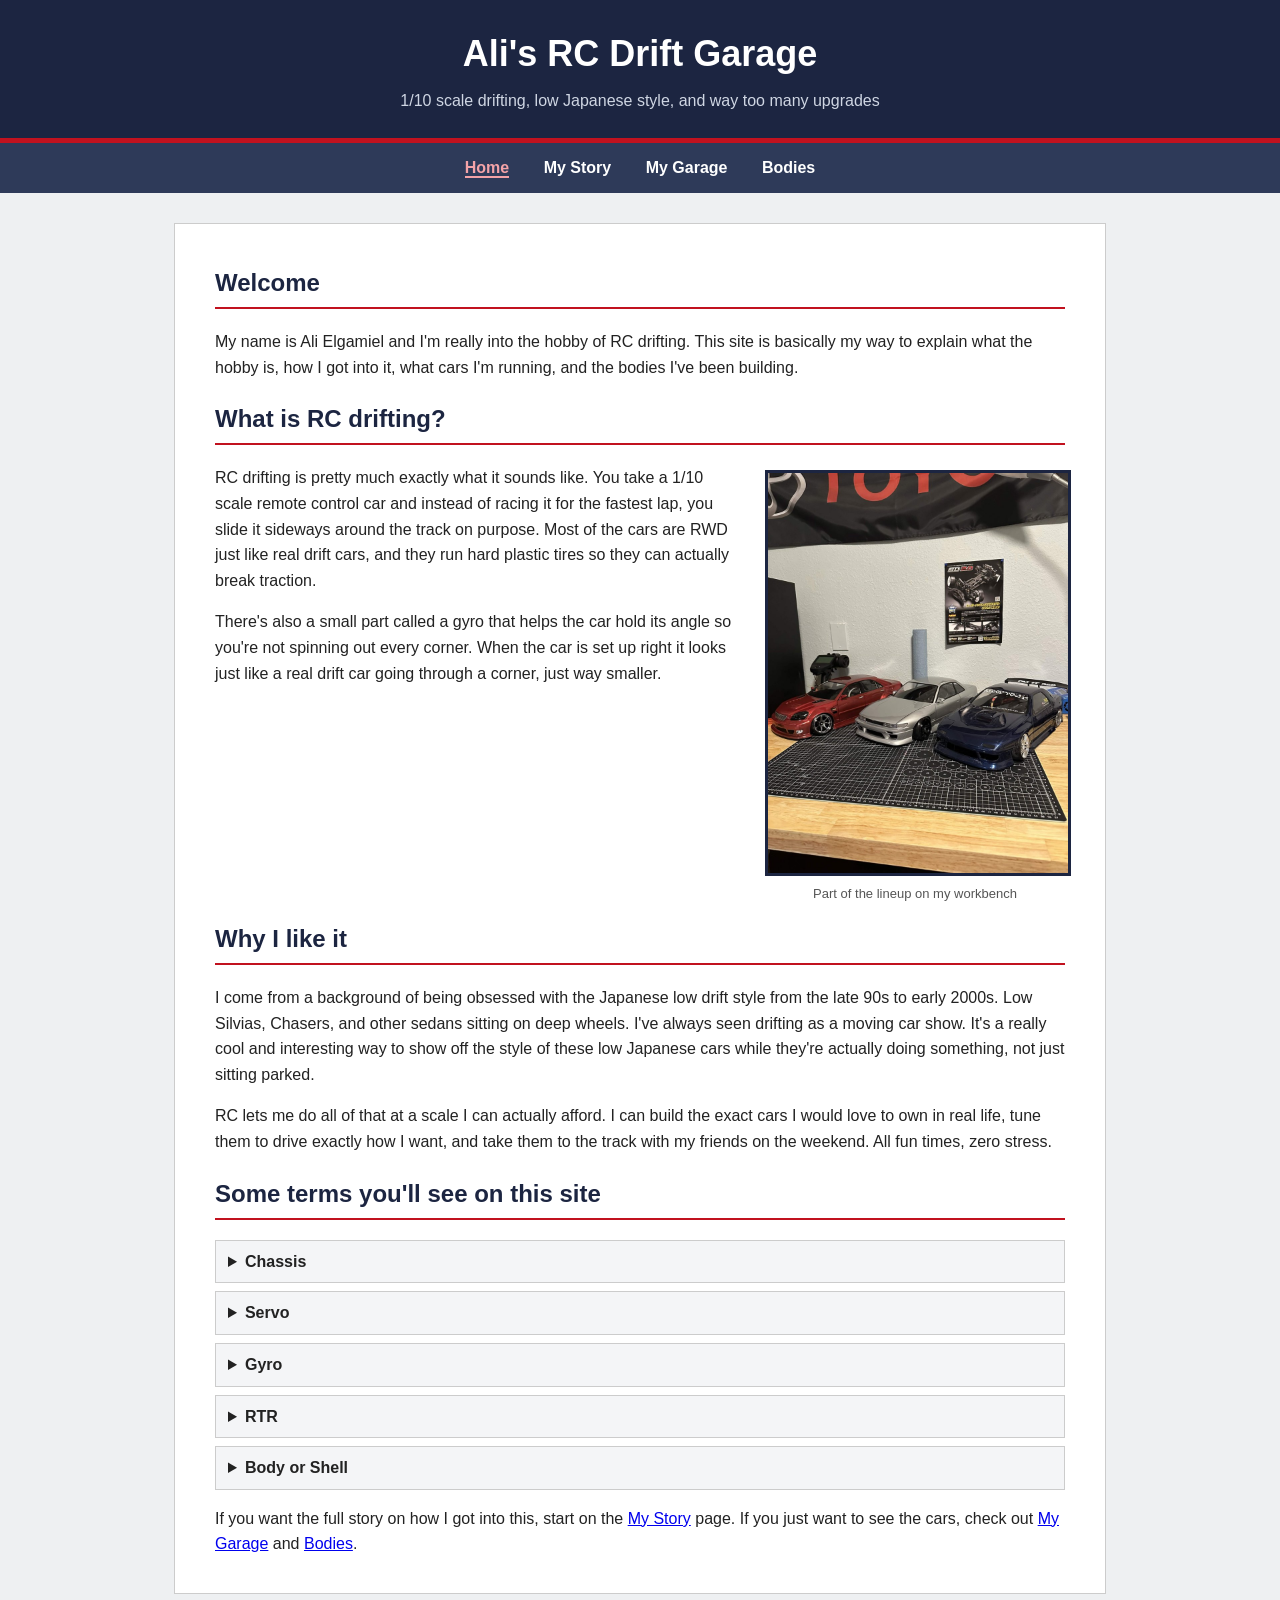
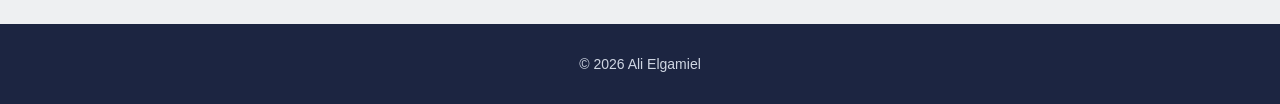
<file: index.html>
<!DOCTYPE html>
<html lang="en">
<head>
    <meta charset="UTF-8">
    <title>Ali's RC Drift Garage | Home</title>
    <link rel="stylesheet" href="style.css">
</head>
<body>
    <header>
        <h1>Ali's RC Drift Garage</h1>
        <p>1/10 scale drifting, low Japanese style, and way too many upgrades</p>
    </header>

    <nav>
        <a href="index.html" class="current">Home</a>
        <a href="my-story.html">My Story</a>
        <a href="garage.html">My Garage</a>
        <a href="bodies.html">Bodies</a>
    </nav>

    <main>
        <h2>Welcome</h2>
        <p>My name is Ali Elgamiel and I'm really into the hobby of RC drifting. This site is basically my way to explain what the hobby is, how I got into it, what cars I'm running, and the bodies I've been building.</p>

        <h2>What is RC drifting?</h2>
        <figure>
            <!-- MDN Attribute 1: loading. This attribute tells the browser when to load an image. It is located on this lineup image and on every other img tag across all four pages. I set it to "lazy" so the photos only load when you scroll close to them, which makes the pages load faster since my photos are pretty big. -->
            <img src="images/lineup.jpg" alt="Three RC drift cars lined up on a cutting mat: a red Mark II, a silver Silvia, and a navy RX7" loading="lazy">
            <figcaption>Part of the lineup on my workbench</figcaption>
        </figure>
        <!-- MDN Attribute 2: title. This attribute adds extra info about an element that shows up as a tooltip when you hover over it. It is located on the span around "RWD" in the paragraph below. I am using it so if someone doesn't know what RWD means, they can hover over it and see "Rear Wheel Drive". -->
        <p>RC drifting is pretty much exactly what it sounds like. You take a 1/10 scale remote control car and instead of racing it for the fastest lap, you slide it sideways around the track on purpose. Most of the cars are <span title="Rear Wheel Drive">RWD</span> just like real drift cars, and they run hard plastic tires so they can actually break traction.</p>
        <p>There's also a small part called a gyro that helps the car hold its angle so you're not spinning out every corner. When the car is set up right it looks just like a real drift car going through a corner, just way smaller.</p>

        <h2>Why I like it</h2>
        <p>I come from a background of being obsessed with the Japanese low drift style from the late 90s to early 2000s. Low Silvias, Chasers, and other sedans sitting on deep wheels. I've always seen drifting as a moving car show. It's a really cool and interesting way to show off the style of these low Japanese cars while they're actually doing something, not just sitting parked.</p>
        <p>RC lets me do all of that at a scale I can actually afford. I can build the exact cars I would love to own in real life, tune them to drive exactly how I want, and take them to the track with my friends on the weekend. All fun times, zero stress.</p>

        <h2>Some terms you'll see on this site</h2>
        <!-- MDN Element 1: details. The details element creates a box that can be clicked to open and close, and the summary element inside it is the label you click on. It is located here in the "Some terms you'll see on this site" section on the home page. I am using it to make a glossary of RC drift terms so people can open only the ones they don't know instead of reading a big wall of text. -->
        <details>
            <summary>Chassis</summary>
            <p>The actual car underneath the body. It has the motor, suspension, electronics, and wheels. The body just sits on top of it.</p>
        </details>
        <details>
            <summary>Servo</summary>
            <p>The little motor that controls the steering. A faster and stronger servo makes the steering way more accurate.</p>
        </details>
        <details>
            <summary>Gyro</summary>
            <p>A sensor that helps correct the steering while the car is sliding. It's what keeps an RWD drift car from spinning out all the time.</p>
        </details>
        <details>
            <summary>RTR</summary>
            <p>Ready to Run. The car comes already built with electronics so you can drive it right out of the box.</p>
        </details>
        <details>
            <summary>Body or Shell</summary>
            <p>The clear polycarbonate cover that makes the car look like a real car. You cut it out and paint it yourself.</p>
        </details>

        <p>If you want the full story on how I got into this, start on the <a href="my-story.html">My Story</a> page. If you just want to see the cars, check out <a href="garage.html">My Garage</a> and <a href="bodies.html">Bodies</a>.</p>
    </main>

    <footer>
        <p>&copy; 2026 Ali Elgamiel</p>
    </footer>
</body>
</html>
</file>
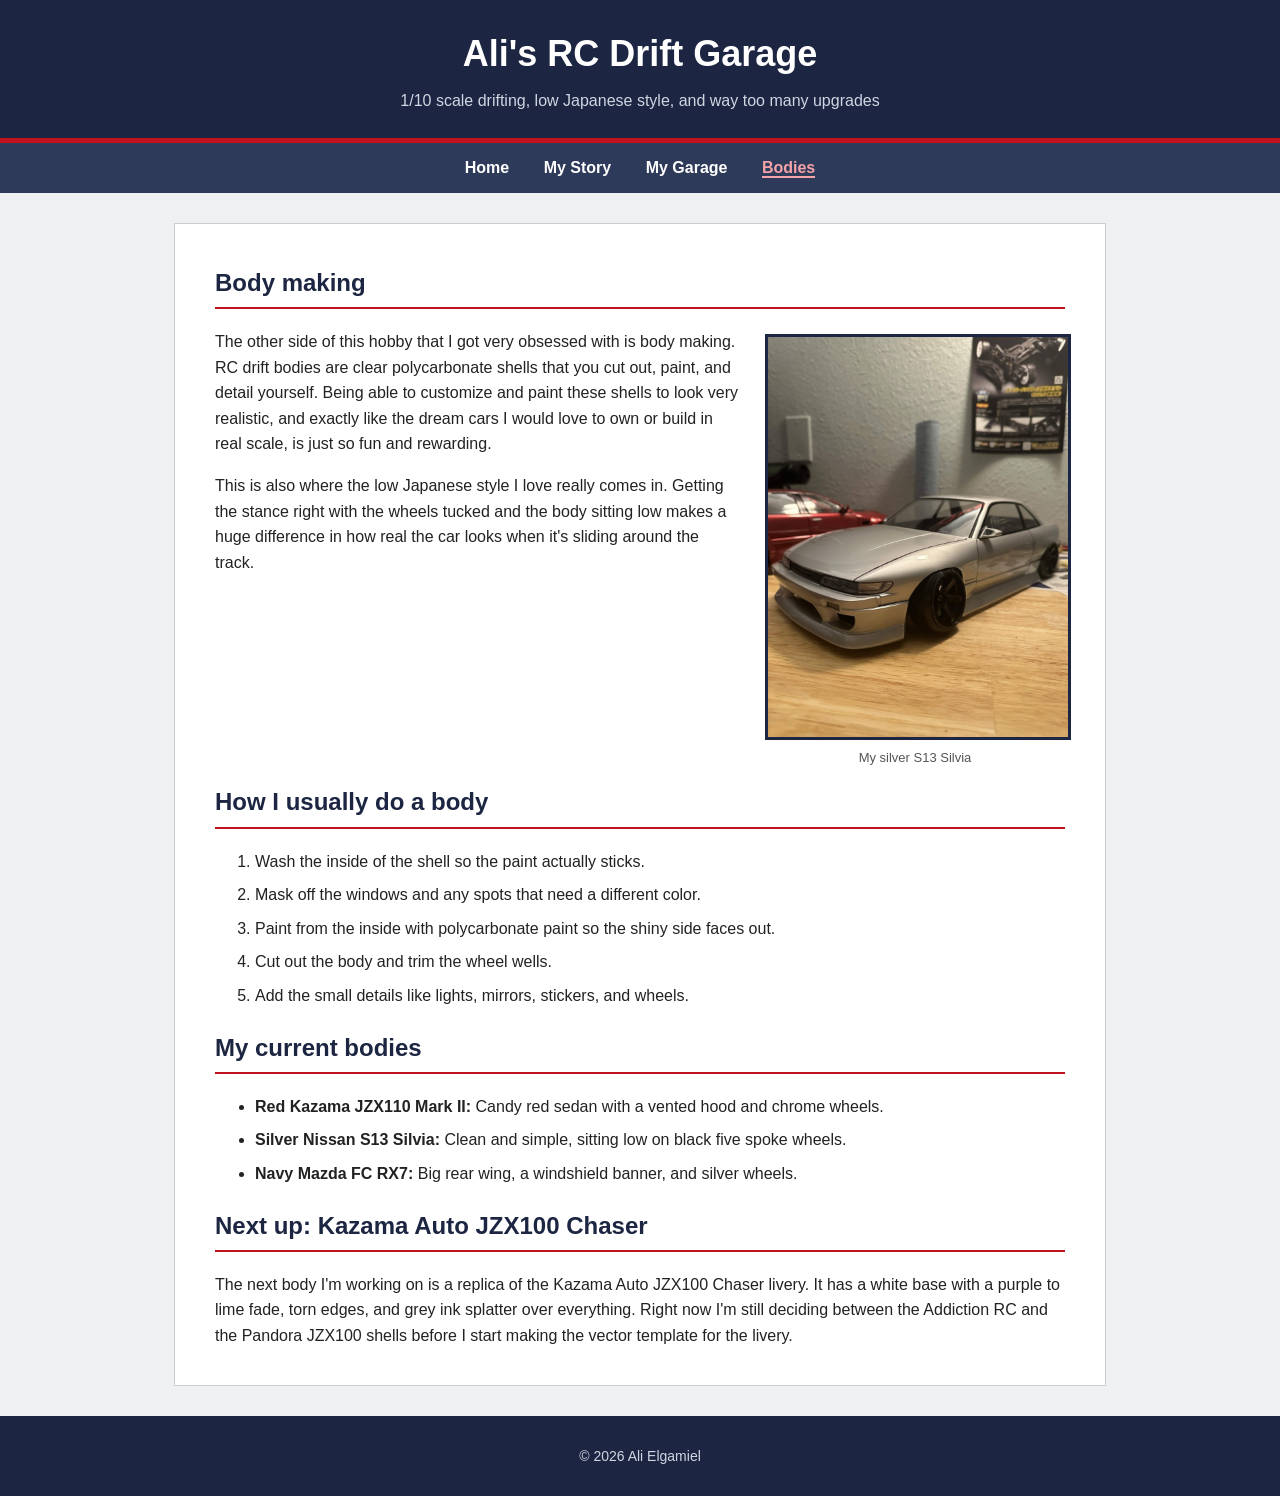
<file: bodies.html>
<!DOCTYPE html>
<html lang="en">
<head>
    <meta charset="UTF-8">
    <title>Ali's RC Drift Garage | Bodies</title>
    <link rel="stylesheet" href="style.css">
</head>
<body>
    <header>
        <h1>Ali's RC Drift Garage</h1>
        <p>1/10 scale drifting, low Japanese style, and way too many upgrades</p>
    </header>

    <nav>
        <a href="index.html">Home</a>
        <a href="my-story.html">My Story</a>
        <a href="garage.html">My Garage</a>
        <a href="bodies.html" class="current">Bodies</a>
    </nav>

    <main>
        <h2>Body making</h2>
        <figure>
            <img src="images/silvia.jpg" alt="Silver S13 Silvia RC drift body with black five spoke wheels" loading="lazy">
            <figcaption>My silver S13 Silvia</figcaption>
        </figure>
        <p>The other side of this hobby that I got very obsessed with is body making. RC drift bodies are clear polycarbonate shells that you cut out, paint, and detail yourself. Being able to customize and paint these shells to look very realistic, and exactly like the dream cars I would love to own or build in real scale, is just so fun and rewarding.</p>
        <p>This is also where the low Japanese style I love really comes in. Getting the stance right with the wheels tucked and the body sitting low makes a huge difference in how real the car looks when it's sliding around the track.</p>

        <h2>How I usually do a body</h2>
        <ol>
            <li>Wash the inside of the shell so the paint actually sticks.</li>
            <li>Mask off the windows and any spots that need a different color.</li>
            <li>Paint from the inside with polycarbonate paint so the shiny side faces out.</li>
            <li>Cut out the body and trim the wheel wells.</li>
            <li>Add the small details like lights, mirrors, stickers, and wheels.</li>
        </ol>

        <h2>My current bodies</h2>
        <ul>
            <li><strong>Red Kazama JZX110 Mark II:</strong> Candy red sedan with a vented hood and chrome wheels.</li>
            <li><strong>Silver Nissan S13 Silvia:</strong> Clean and simple, sitting low on black five spoke wheels.</li>
            <li><strong>Navy Mazda FC RX7:</strong> Big rear wing, a windshield banner, and silver wheels.</li>
        </ul>

        <h2>Next up: Kazama Auto JZX100 Chaser</h2>
        <p>The next body I'm working on is a replica of the Kazama Auto JZX100 Chaser livery. It has a white base with a purple to lime fade, torn edges, and grey ink splatter over everything. Right now I'm still deciding between the Addiction RC and the Pandora JZX100 shells before I start making the vector template for the livery.</p>
    </main>

    <footer>
        <p>&copy; 2026 Ali Elgamiel</p>
    </footer>
</body>
</html>
</file>
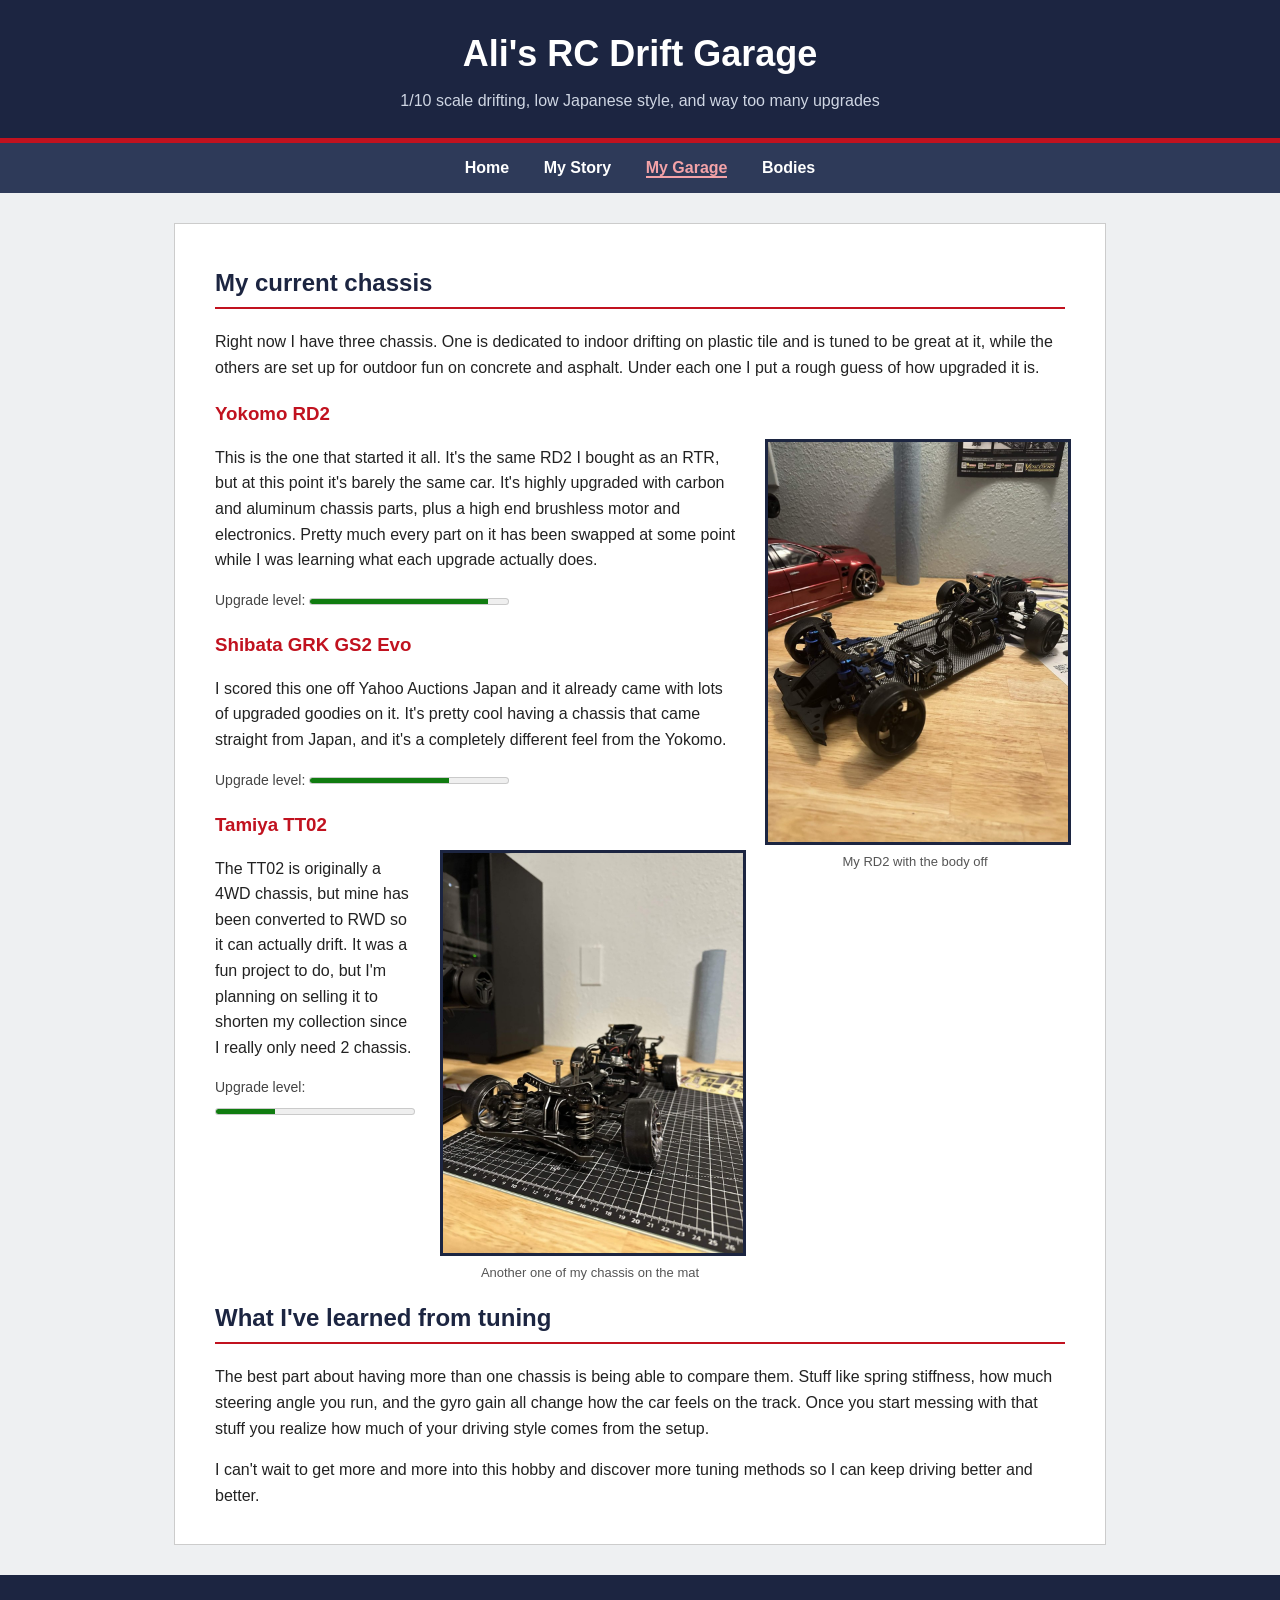
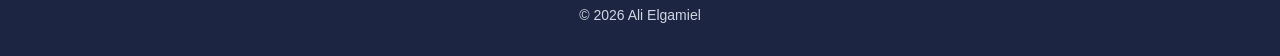
<file: garage.html>
<!DOCTYPE html>
<html lang="en">
<head>
    <meta charset="UTF-8">
    <title>Ali's RC Drift Garage | My Garage</title>
    <link rel="stylesheet" href="style.css">
</head>
<body>
    <header>
        <h1>Ali's RC Drift Garage</h1>
        <p>1/10 scale drifting, low Japanese style, and way too many upgrades</p>
    </header>

    <nav>
        <a href="index.html">Home</a>
        <a href="my-story.html">My Story</a>
        <a href="garage.html" class="current">My Garage</a>
        <a href="bodies.html">Bodies</a>
    </nav>

    <main>
        <h2>My current chassis</h2>
        <p>Right now I have three chassis. One is dedicated to indoor drifting on plastic tile and is tuned to be great at it, while the others are set up for outdoor fun on concrete and asphalt. Under each one I put a rough guess of how upgraded it is.</p>

        <h3>Yokomo RD2</h3>
        <figure>
            <img src="images/rd2.jpg" alt="Yokomo RD2 chassis with carbon fiber plates, blue aluminum parts, and an Acuvance motor" loading="lazy">
            <figcaption>My RD2 with the body off</figcaption>
        </figure>
        <p>This is the one that started it all. It's the same RD2 I bought as an RTR, but at this point it's barely the same car. It's highly upgraded with carbon and aluminum chassis parts, plus a high end brushless motor and electronics. Pretty much every part on it has been swapped at some point while I was learning what each upgrade actually does.</p>
        <!-- MDN Element 3: meter. The meter element shows a value inside a known range as a filled bar. It is located under each of my three chassis on the My Garage page. I am using it with the min, max, and value attributes to show how upgraded each chassis is on a scale of 0 to 10. -->
        <p class="upgrade">Upgrade level: <meter min="0" max="10" value="9">9 out of 10</meter></p>

        <h3>Shibata GRK GS2 Evo</h3>
        <p>I scored this one off Yahoo Auctions Japan and it already came with lots of upgraded goodies on it. It's pretty cool having a chassis that came straight from Japan, and it's a completely different feel from the Yokomo.</p>
        <p class="upgrade">Upgrade level: <meter min="0" max="10" value="7">7 out of 10</meter></p>

        <h3>Tamiya TT02</h3>
        <figure>
            <img src="images/chassis2.jpg" alt="RC drift chassis with black aluminum parts and Yokomo shocks sitting on a cutting mat" loading="lazy">
            <figcaption>Another one of my chassis on the mat</figcaption>
        </figure>
        <p>The TT02 is originally a 4WD chassis, but mine has been converted to RWD so it can actually drift. It was a fun project to do, but I'm planning on selling it to shorten my collection since I really only need 2 chassis.</p>
        <p class="upgrade">Upgrade level: <meter min="0" max="10" value="3">3 out of 10</meter></p>

        <h2>What I've learned from tuning</h2>
        <p>The best part about having more than one chassis is being able to compare them. Stuff like spring stiffness, how much steering angle you run, and the gyro gain all change how the car feels on the track. Once you start messing with that stuff you realize how much of your driving style comes from the setup.</p>
        <p>I can't wait to get more and more into this hobby and discover more tuning methods so I can keep driving better and better.</p>
    </main>

    <footer>
        <p>&copy; 2026 Ali Elgamiel</p>
    </footer>
</body>
</html>
</file>
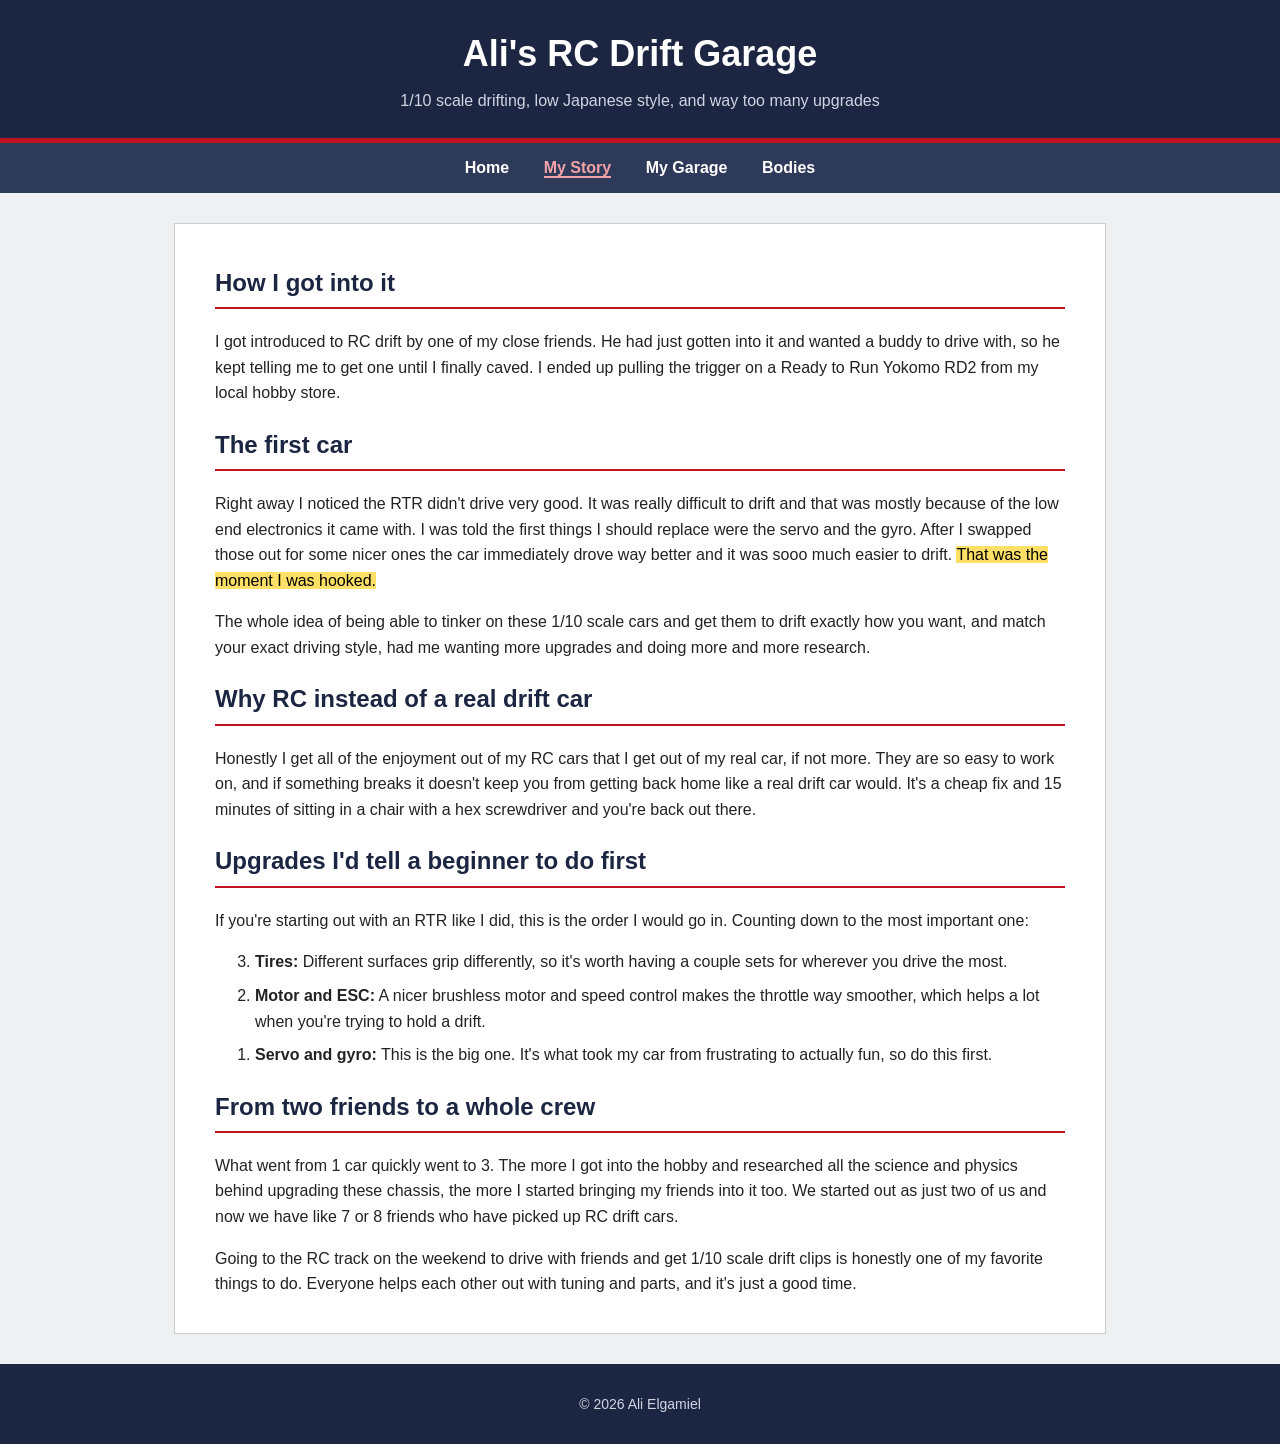
<file: my-story.html>
<!DOCTYPE html>
<html lang="en">
<head>
    <meta charset="UTF-8">
    <title>Ali's RC Drift Garage | My Story</title>
    <link rel="stylesheet" href="style.css">
</head>
<body>
    <header>
        <h1>Ali's RC Drift Garage</h1>
        <p>1/10 scale drifting, low Japanese style, and way too many upgrades</p>
    </header>

    <nav>
        <a href="index.html">Home</a>
        <a href="my-story.html" class="current">My Story</a>
        <a href="garage.html">My Garage</a>
        <a href="bodies.html">Bodies</a>
    </nav>

    <main>
        <h2>How I got into it</h2>
        <p>I got introduced to RC drift by one of my close friends. He had just gotten into it and wanted a buddy to drive with, so he kept telling me to get one until I finally caved. I ended up pulling the trigger on a Ready to Run Yokomo RD2 from my local hobby store.</p>

        <h2>The first car</h2>
        <!-- MDN Element 2: mark. The mark element highlights text like a highlighter would. It is located at the end of the paragraph below in "The first car" section. I am using it to highlight the sentence about when I got hooked on the hobby since it's the most important part of my story. -->
        <p>Right away I noticed the RTR didn't drive very good. It was really difficult to drift and that was mostly because of the low end electronics it came with. I was told the first things I should replace were the servo and the gyro. After I swapped those out for some nicer ones the car immediately drove way better and it was sooo much easier to drift. <mark>That was the moment I was hooked.</mark></p>
        <p>The whole idea of being able to tinker on these 1/10 scale cars and get them to drift exactly how you want, and match your exact driving style, had me wanting more upgrades and doing more and more research.</p>

        <h2>Why RC instead of a real drift car</h2>
        <p>Honestly I get all of the enjoyment out of my RC cars that I get out of my real car, if not more. They are so easy to work on, and if something breaks it doesn't keep you from getting back home like a real drift car would. It's a cheap fix and 15 minutes of sitting in a chair with a hex screwdriver and you're back out there.</p>

        <h2>Upgrades I'd tell a beginner to do first</h2>
        <p>If you're starting out with an RTR like I did, this is the order I would go in. Counting down to the most important one:</p>
        <!-- MDN Attribute 3: reversed. This attribute makes an ordered list count down instead of up. It is located on the ol tag right below in the "Upgrades I'd tell a beginner to do first" section. I am using it so my upgrade list counts down from 3 to 1, with number 1 being the most important upgrade. -->
        <ol reversed>
            <li><strong>Tires:</strong> Different surfaces grip differently, so it's worth having a couple sets for wherever you drive the most.</li>
            <li><strong>Motor and ESC:</strong> A nicer brushless motor and speed control makes the throttle way smoother, which helps a lot when you're trying to hold a drift.</li>
            <li><strong>Servo and gyro:</strong> This is the big one. It's what took my car from frustrating to actually fun, so do this first.</li>
        </ol>

        <h2>From two friends to a whole crew</h2>
        <p>What went from 1 car quickly went to 3. The more I got into the hobby and researched all the science and physics behind upgrading these chassis, the more I started bringing my friends into it too. We started out as just two of us and now we have like 7 or 8 friends who have picked up RC drift cars.</p>
        <p>Going to the RC track on the weekend to drive with friends and get 1/10 scale drift clips is honestly one of my favorite things to do. Everyone helps each other out with tuning and parts, and it's just a good time.</p>
    </main>

    <footer>
        <p>&copy; 2026 Ali Elgamiel</p>
    </footer>
</body>
</html>
</file>
<file: style.css>
body {
    margin: 0;
    font-family: Verdana, Arial, sans-serif;
    background-color: #eef0f2;
    color: #222222;
    line-height: 1.6;
}

header {
    background-color: #1c2541;
    color: white;
    text-align: center;
    padding: 25px 10px;
    border-bottom: 5px solid #c1121f;
}

header h1 {
    margin: 0;
    font-size: 36px;
}

header p {
    margin: 5px 0 0 0;
    color: #cfd6e3;
}

nav {
    background-color: #2e3a59;
    text-align: center;
    padding: 12px;
}

nav a {
    color: white;
    text-decoration: none;
    font-weight: bold;
    margin: 0 15px;
}

nav a:hover {
    color: #f4a3a8;
}

nav a.current {
    color: #f4a3a8;
    border-bottom: 2px solid #f4a3a8;
}

main {
    width: 850px;
    margin: 30px auto;
    padding: 20px 40px;
    background-color: white;
    border: 1px solid #cccccc;
}

h2 {
    clear: both;
    color: #1c2541;
    border-bottom: 2px solid #c1121f;
    padding-bottom: 5px;
}

h3 {
    color: #c1121f;
    margin-bottom: 5px;
}

figure {
    float: right;
    width: 300px;
    margin: 5px 0 15px 25px;
}

figure img {
    width: 100%;
    border: 3px solid #1c2541;
}

figcaption {
    font-size: 13px;
    color: #555555;
    text-align: center;
}

mark {
    background-color: #ffe066;
}

details {
    background-color: #f4f5f7;
    border: 1px solid #cccccc;
    padding: 8px 12px;
    margin-bottom: 8px;
}

summary {
    font-weight: bold;
    cursor: pointer;
}

.upgrade {
    font-size: 14px;
    color: #444444;
}

meter {
    width: 200px;
    vertical-align: middle;
}

li {
    margin-bottom: 8px;
}

footer {
    background-color: #1c2541;
    color: #cfd6e3;
    text-align: center;
    padding: 15px;
    font-size: 14px;
}
</file>
